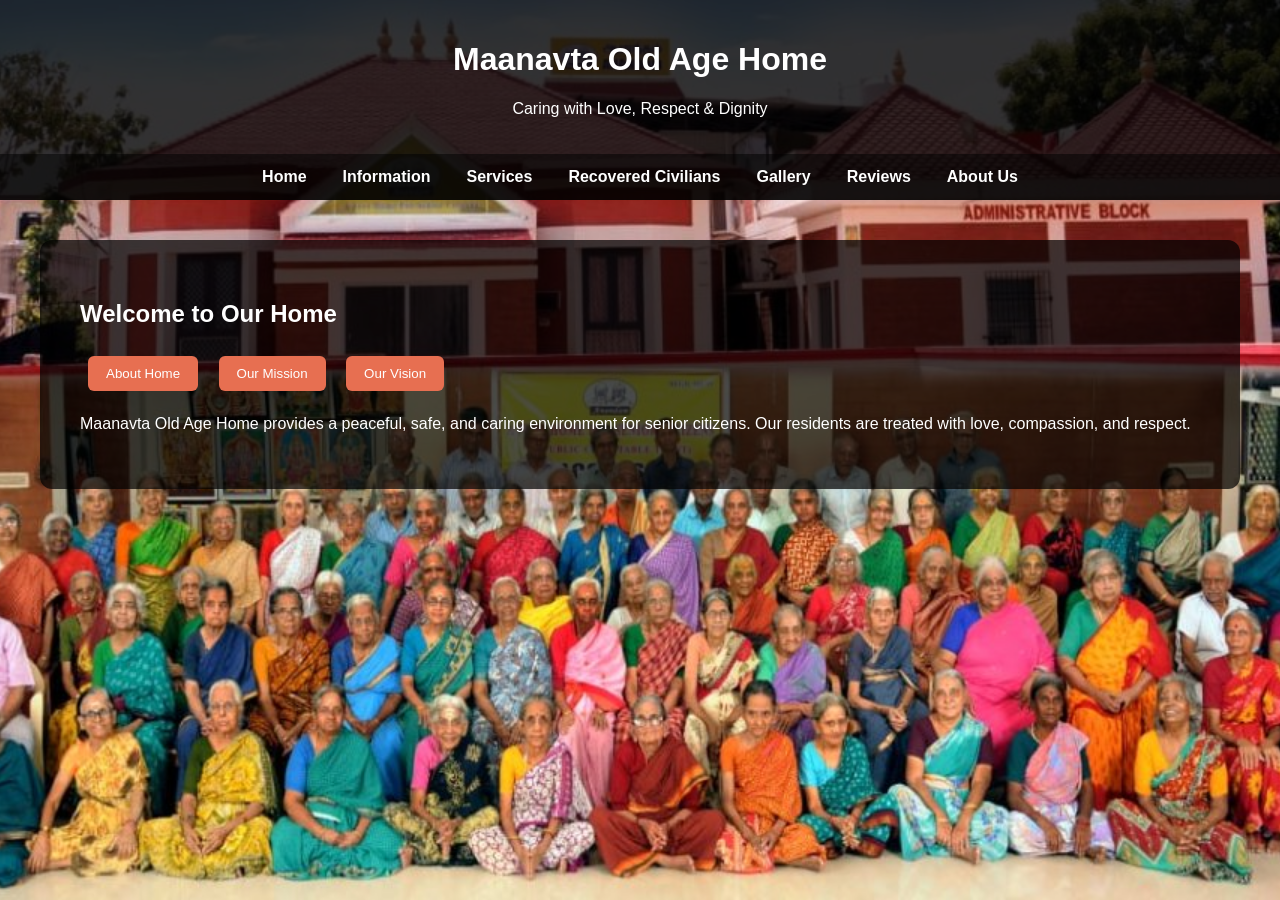
<file: index.html>
<!DOCTYPE html>
<html>
<head>
<title>Maanavta Old Age Home</title>
<link rel="stylesheet" href="style.css">

<script>
function showContent(id) {
    var sections = document.getElementsByClassName("tabContent");
    for (var i = 0; i < sections.length; i++) {
        sections[i].style.display = "none";
    }
    document.getElementById(id).style.display = "block";
}
</script>

</head>

<body style="background-image:url('8.jpeg');">


<header>
<h1>Maanavta Old Age Home</h1>
<p>Caring with Love, Respect & Dignity</p>
</header>

<nav>
<a href="index.html">Home</a>
<a href="information.html">Information</a>
<a href="services.html">Services</a>
<a href="recovered.html">Recovered Civilians</a>
<a href="gallery.html">Gallery</a>
<a href="reviews.html">Reviews</a>
<a href="about.html">About Us</a>
</nav>

<div class="content">
<h2>Welcome to Our Home</h2>

<button onclick="showContent('about')">About Home</button>
<button onclick="showContent('mission')">Our Mission</button>
<button onclick="showContent('vision')">Our Vision</button>

<div id="about" class="tabContent">
<p>Maanavta Old Age Home provides a peaceful, safe, and caring environment for senior citizens. Our residents are treated with love, compassion, and respect.</p>
</div>

<div id="mission" class="tabContent" style="display:none;">
<p>Our mission is to provide quality healthcare, emotional support, and a joyful atmosphere where elderly individuals can live happily and securely.</p>
</div>

<div id="vision" class="tabContent" style="display:none;">
<p>Our vision is to create a society where every senior citizen lives with dignity, care, and companionship.</p>
</div>

</div>
</body>
</html>
</file>
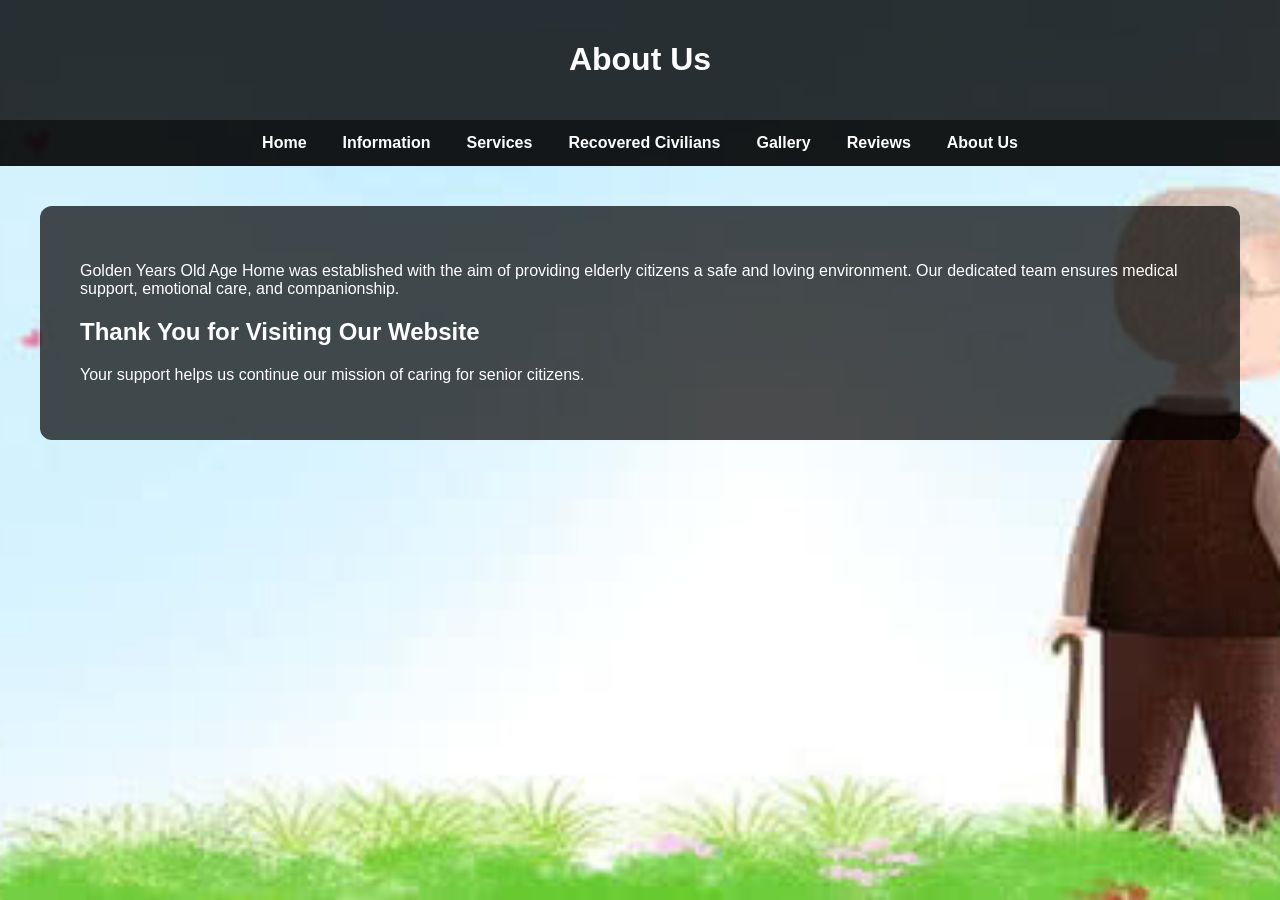
<file: about.html>
<!DOCTYPE html>
<html>
<head>
<title>About Us</title>
<link rel="stylesheet" href="style.css">
</head>

<body style="background-image:url('images1.jpeg');">

<header><h1>About Us</h1></header>

<nav>
<a href="index.html">Home</a>
<a href="information.html">Information</a>
<a href="services.html">Services</a>
<a href="recovered.html">Recovered Civilians</a>
<a href="gallery.html">Gallery</a>
<a href="reviews.html">Reviews</a>
<a href="about.html">About Us</a>
</nav>

<div class="content">
<p>Golden Years Old Age Home was established with the aim of providing elderly citizens a safe and loving environment. Our dedicated team ensures medical support, emotional care, and companionship.</p>

<h2>Thank You for Visiting Our Website</h2>
<p>Your support helps us continue our mission of caring for senior citizens.</p>
</div>

</body>
</html>
</file>
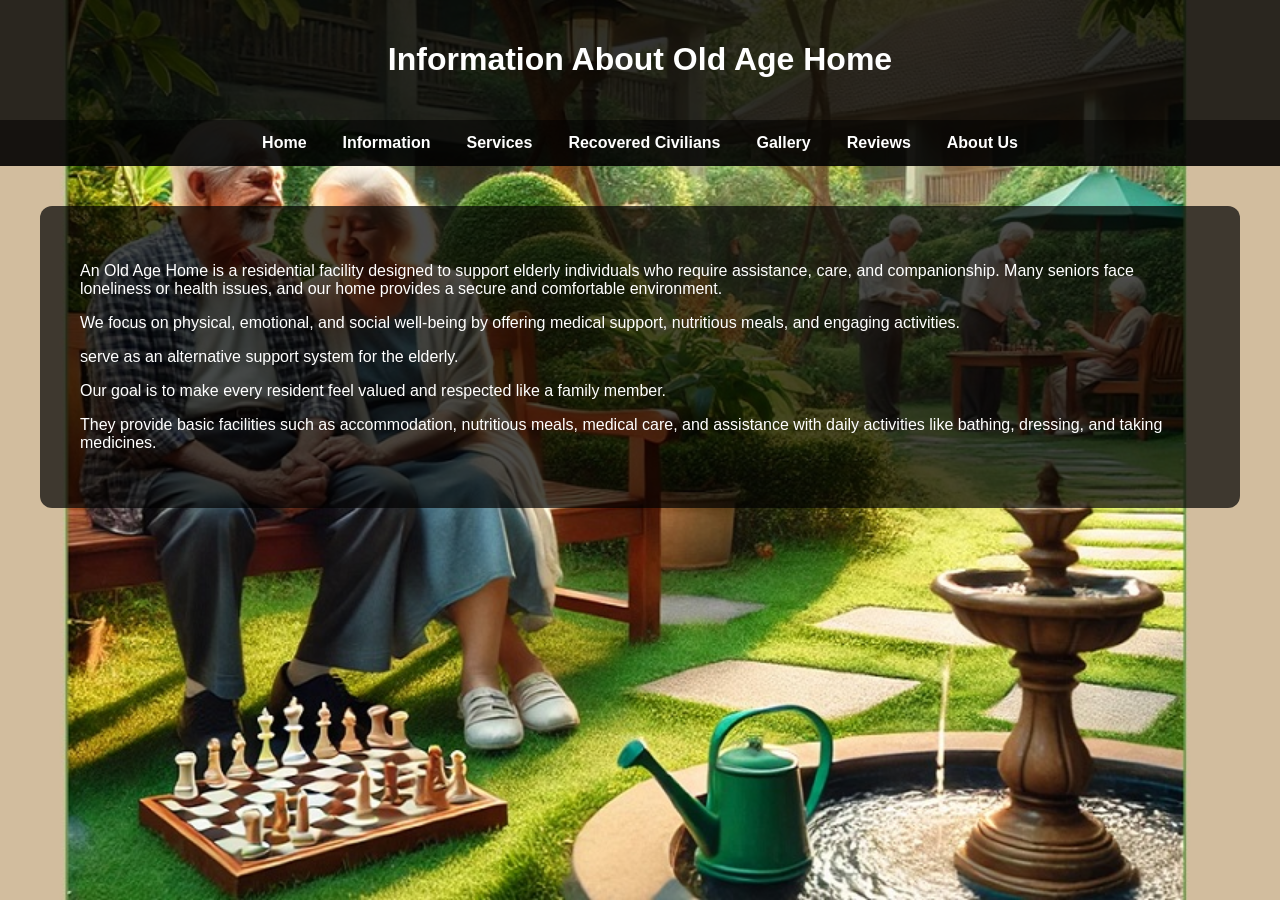
<file: information.html>
<!DOCTYPE html>
<html>
<head>
<title>Information</title>
<link rel="stylesheet" href="style.css">
</head>

<body style="background-image:url('info.jpg.jpeg');">


<header><h1>Information About Old Age Home</h1></header>

<nav>
<a href="index.html">Home</a>
<a href="information.html">Information</a>
<a href="services.html">Services</a>
<a href="recovered.html">Recovered Civilians</a>
<a href="gallery.html">Gallery</a>
<a href="reviews.html">Reviews</a>
<a href="about.html">About Us</a>
</nav>

<div class="content">
<p>An Old Age Home is a residential facility designed to support elderly individuals who require assistance, care, and companionship. Many seniors face loneliness or health issues, and our home provides a secure and comfortable environment.</p>

<p>We focus on physical, emotional, and social well-being by offering medical support, nutritious meals, and engaging activities.</p>

<p>serve as an alternative support system for the elderly.</p>

<p>Our goal is to make every resident feel valued and respected like a family member.</p>

<p> They provide basic facilities such as accommodation, nutritious meals, medical care, and assistance with daily activities like bathing, dressing, and taking medicines.</p>

</div>

</body>
</html>
</file>
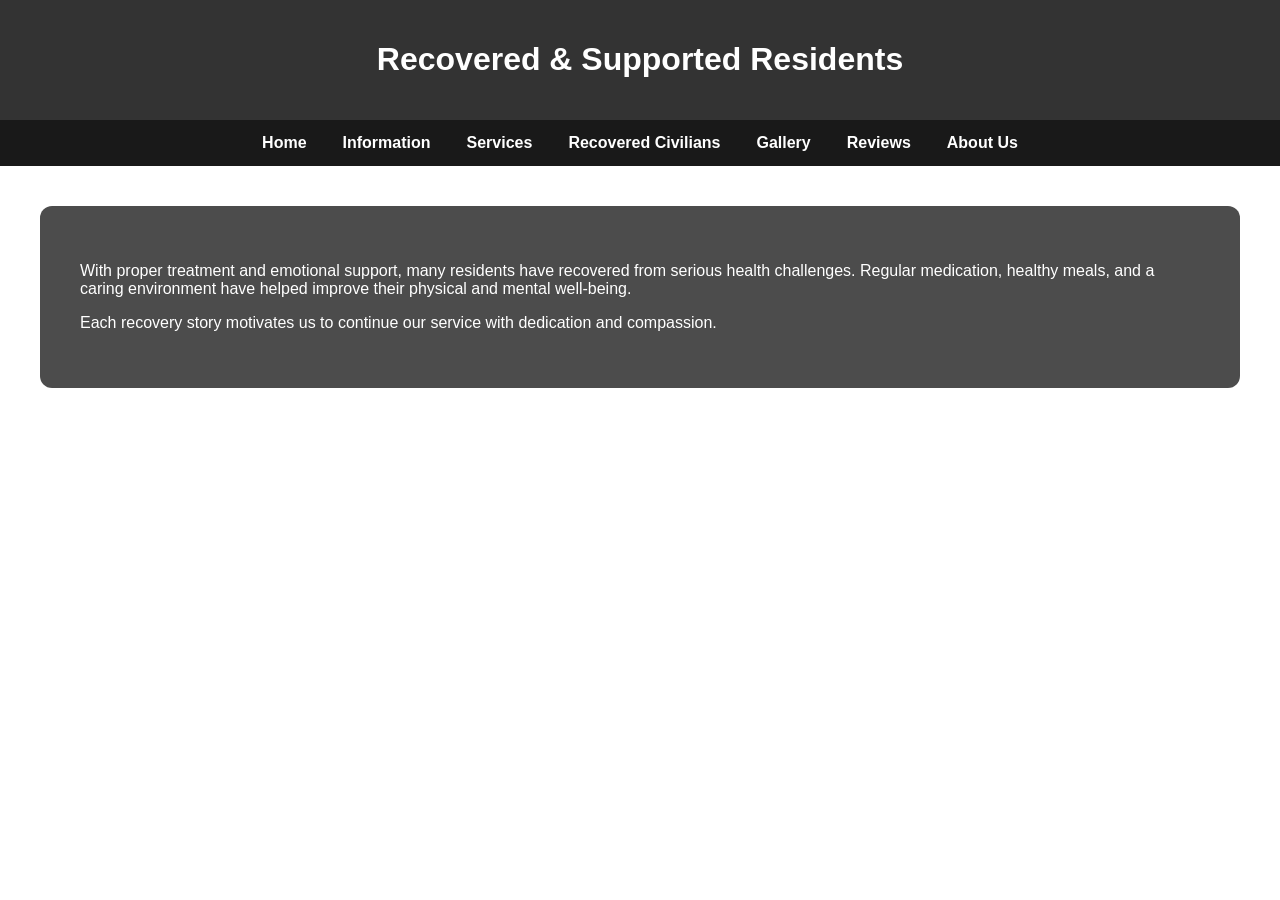
<file: recovered.html>
<!DOCTYPE html>
<html>
<head>
<title>Recovered Civilians</title>
<link rel="stylesheet" href="style.css">
</head>

<body style="background-image:url('https://healeroldagecareservices.com/assets/causeimage/f8c950a47d8598ed125884c10eb1c946.jpg');">

<header><h1>Recovered & Supported Residents</h1></header>

<nav>
<a href="index.html">Home</a>
<a href="information.html">Information</a>
<a href="services.html">Services</a>
<a href="recovered.html">Recovered Civilians</a>
<a href="gallery.html">Gallery</a>
<a href="reviews.html">Reviews</a>
<a href="about.html">About Us</a>
</nav>

<div class="content">
<p>With proper treatment and emotional support, many residents have recovered from serious health challenges. Regular medication, healthy meals, and a caring environment have helped improve their physical and mental well-being.</p>

<p>Each recovery story motivates us to continue our service with dedication and compassion.</p>
</div>

</body>
</html>
</file>
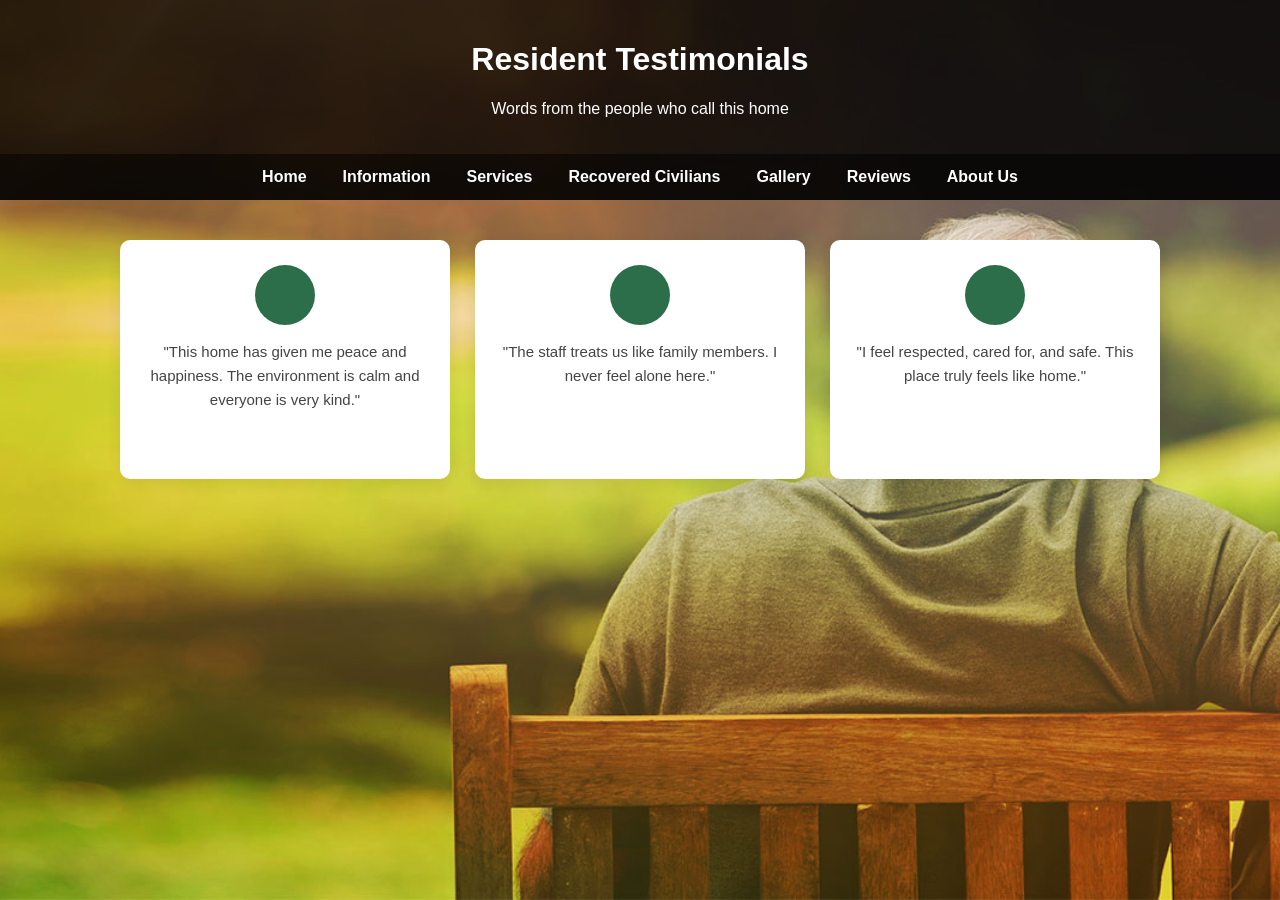
<file: reviews.html>
<!DOCTYPE html>
<html lang="en">
<head>
<meta charset="UTF-8">
<meta name="viewport" content="width=device-width, initial-scale=1.0">
<title>Resident Testimonials</title>
<link rel="stylesheet" href="style.css">
</head>

<body style="background-image:url('old-age.jpeg');">
<header>
<h1>Resident Testimonials</h1>
<p class="subtitle">Words from the people who call this home</p>
</header>

<nav>
<a href="index.html">Home</a>
<a href="information.html">Information</a>
<a href="services.html">Services</a>
<a href="recovered.html">Recovered Civilians</a>
<a href="gallery.html">Gallery</a>
<a href="reviews.html">Reviews</a>
<a href="about.html">About Us</a>
</nav>

<section class="reviews-container">

<div class="review-card">
<div class="avatar"></div>
<p class="review-text">
"This home has given me peace and happiness. The environment is calm and everyone is very kind."
</p>
<h3>Rahul Patil</h3>
</div>

<div class="review-card">
<div class="avatar"></div>
<p class="review-text">
"The staff treats us like family members. I never feel alone here."
</p>
<h3>Kakasaheb Deshmukh</h3>
</div>

<div class="review-card">
<div class="avatar"></div>
<p class="review-text">
"I feel respected, cared for, and safe. This place truly feels like home."
</p>
<h3>Shinde Baba</h3>
</div>

</section>

</body>
</html>
</file>
<file: style.css>
body {
    margin: 0;
    font-family: Arial, Helvetica, sans-serif;
    background-size: cover;
    background-position: center;
    background-attachment: fixed;
    background-repeat: no-repeat;
    color: white;
}

header {
    background: rgba(0,0,0,0.8);
    padding: 20px;
    text-align: center;
}

nav {
    display: flex;
    justify-content: center;
    background: rgba(0,0,0,0.9);
}

nav a {
    color: white;
    padding: 14px 18px;
    text-decoration: none;
    font-weight: bold;
}

nav a:hover {
    background-color: #f4a261;
}

.content {
    margin: 40px;
    padding: 40px;
    background: rgba(0,0,0,0.7);
    border-radius: 12px;
}

button {
    padding: 10px 18px;
    margin: 8px;
    background: #e76f51;
    border: none;
    color: white;
    cursor: pointer;
    border-radius: 6px;
}

button:hover {
    background: #f4a261;
}

img {
    width: 280px;
    height: 200px;
    margin: 10px;
    border-radius: 10px;

}



/* Reviews Layout */

.reviews-container{
display:flex;
justify-content:center;
flex-wrap:wrap;
gap:25px;
padding:40px 20px;
}

/* Review Card */

.review-card{
background:white;
width:280px;
padding:25px;
border-radius:10px;
box-shadow:0 4px 15px rgba(0,0,0,0.08);
text-align:center;
transition:0.3s;
}

.review-card:hover{
transform:translateY(-5px);
}

/* Avatar */

.avatar{
width:60px;
height:60px;
background:#2c6e49;
color:white;
display:flex;
align-items:center;
justify-content:center;
border-radius:50%;
font-size:22px;
margin:0 auto 15px auto;
}

/* Text */

.review-text{
font-size:15px;
color:#444;
line-height:1.6;
margin-bottom:15px;
}

.review-card h3{
margin:5px 0;
}

.role{
font-size:13px;
color:#777;
}
</file>
